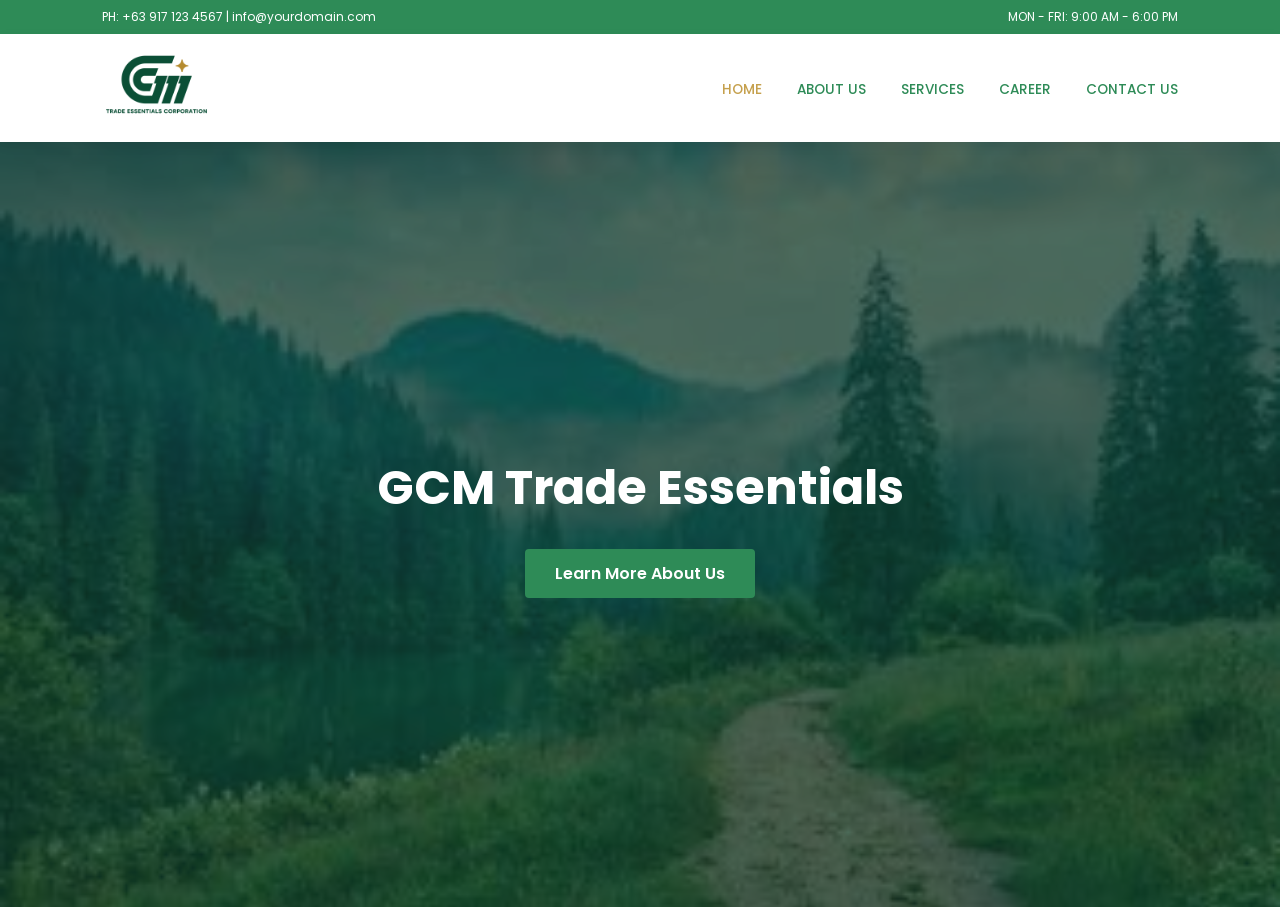
<file: index.html>
<!DOCTYPE html>
<html lang="en">
<head>
<meta charset="UTF-8">
<meta name="viewport" content="width=device-width, initial-scale=1.0">
<title>GCM</title>

<link href="https://fonts.googleapis.com/css2?family=Poppins:wght@300;400;600;700&display=swap" rel="stylesheet">
<link rel="stylesheet" href="css/index.css">
<link rel="stylesheet" href="css/styles.css">
    
</head>
<body>

<div class="top-nav">
    <div>PH: +63 917 123 4567 | info@yourdomain.com</div>
    <div>MON - FRI: 9:00 AM - 6:00 PM</div>
</div>

<header>
    <a href="index.html">
        <img src="GCMLogo.png" alt="GCM Logo" class="site-logo">
    </a>
    <nav>
        <div class="nav-item active"><a href="index.html">Home</a></div>
        <div class="nav-item "><a href="about.html">About Us</a></div>
        <div class="nav-item"><a href="services.html">Services</a></div>
         <div class="nav-item "><a href="career.html">Career</a></div>
        <div class="nav-item"><a href="contact.html">Contact Us</a></div>
    </nav>
</header>

<section class="hero">
    <div class="hero-content">
        <h1>GCM Trade Essentials</h1>
        <a href="about.html" class="btn-primary">Learn More About Us</a>
    </div>
</section>

<script>
    /* PAGE TRANSITION LOGIC */
    document.addEventListener('DOMContentLoaded', () => {
        const links = document.querySelectorAll('a');
        
        links.forEach(link => {
            link.addEventListener('click', function(e) {
                const href = this.getAttribute('href');
                
                if (href && href !== '#' && !href.startsWith('http')) {
                    e.preventDefault();
                    document.body.classList.add('fade-out');
                    
                    setTimeout(() => {
                        window.location.href = href;
                    }, 200); 
                }
            });
        });
    });

    window.addEventListener('pageshow', function (event) {
        if (event.persisted) {
            document.body.classList.remove('fade-out');
        }
    });

    const sliderImages = [
        'sample.jpg',
        'sample2.jpg',
        'sample3.jpg'
    ];
    
    let currentIndex = 0;
    const heroSection = document.querySelector('.hero');
    
    function changeBackgroundImage() {
        if (sliderImages.length > 0) {
            heroSection.style.backgroundImage = `url('${sliderImages[currentIndex]}')`;
            currentIndex = (currentIndex + 1) % sliderImages.length;
        }
    }
    
    changeBackgroundImage();
    setInterval(changeBackgroundImage, 4000);
</script>

</body>

</html>
</file>
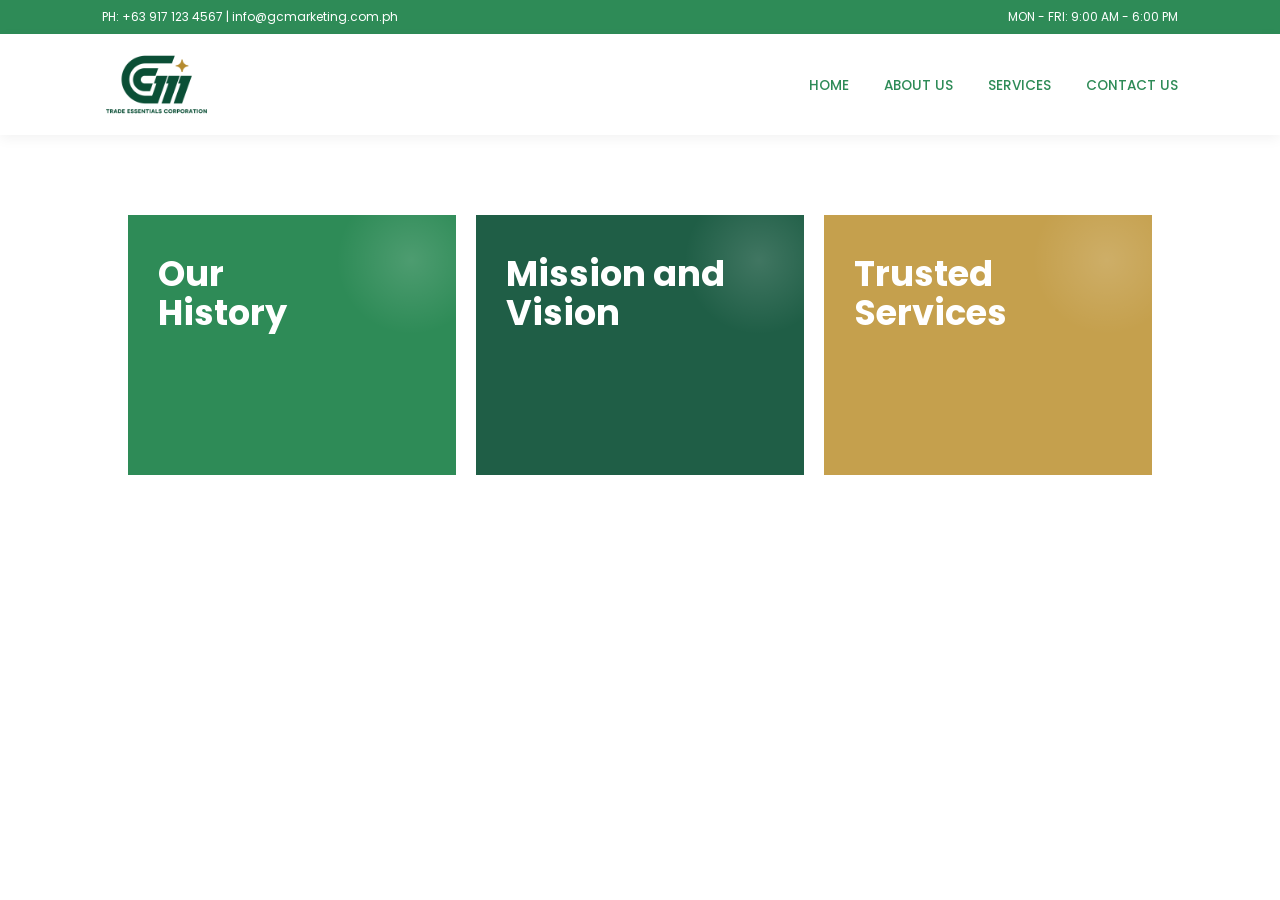
<file: about.html>
<!DOCTYPE html>
<html lang="en">
<head>
<meta charset="UTF-8">
<meta name="viewport" content="width=device-width, initial-scale=1.0">
<title>GCM | About</title>

<link href="https://fonts.googleapis.com/css2?family=Poppins:wght@300;400;600;700&display=swap" rel="stylesheet">
<link rel="stylesheet" href="css/about.css">
<link rel="stylesheet" href="css/styles.css">
</head>
<body>

<div class="top-nav">
    <div>PH: +63 917 123 4567 | info@gcmarketing.com.ph</div>
    <div>MON - FRI: 9:00 AM - 6:00 PM</div>
</div>

<header>
    <img src="GCMLogo.png" alt="GCM Logo" class="site-logo">
    <nav>
        <div class="nav-item"><a href="index.html">Home</a></div>
        <div class="nav-item"><a href="about.html">About Us</a></div>
        <div class="nav-item"><a href="services.html">Services</a></div>
        <div class="nav-item"><a href="#">Contact Us</a></div>
    </nav>
</header>

<section class="card-section">
    <div class="card-grid">
        
        <a href="cards/history.html" class="interactive-card card-1">
            <h2 class="card-title">Our<br>History</h2>
            <div class="card-content">
                <div class="view-more">
                    View More <div class="view-more-icon">&rarr;</div>
                </div>
            </div>
        </a>

        <a href="cards/mandv.html" class="interactive-card card-2">
            <h2 class="card-title">Mission and<br>Vision</h2>
            <div class="card-content">
                <div class="view-more">
                    View More <div class="view-more-icon">&rarr;</div>
                </div>
            </div>
        </a>

        <a href="cards/principals.html" class="interactive-card card-3">
            <h2 class="card-title">Trusted<br>Services</h2>
            <div class="card-content">
                <div class="view-more">
                    View More <div class="view-more-icon">&rarr;</div>
                </div>
            </div>
        </a>

    </div>
</section>

<script>
    document.addEventListener('DOMContentLoaded', () => {
        const links = document.querySelectorAll('a');
        
        links.forEach(link => {
            link.addEventListener('click', function(e) {
                const href = this.getAttribute('href');
                
                if (href && href !== '#' && !href.startsWith('http')) {
                    e.preventDefault(); 
                    document.body.classList.add('fade-out'); 
                    
                    setTimeout(() => {
                        window.location.href = href;
                    }, 200); 
                }
            });
        });
    });

    window.addEventListener('pageshow', function (event) {
        if (event.persisted) {
            document.body.classList.remove('fade-out');
        }
    });
</script>

</body>

</html>
</file>
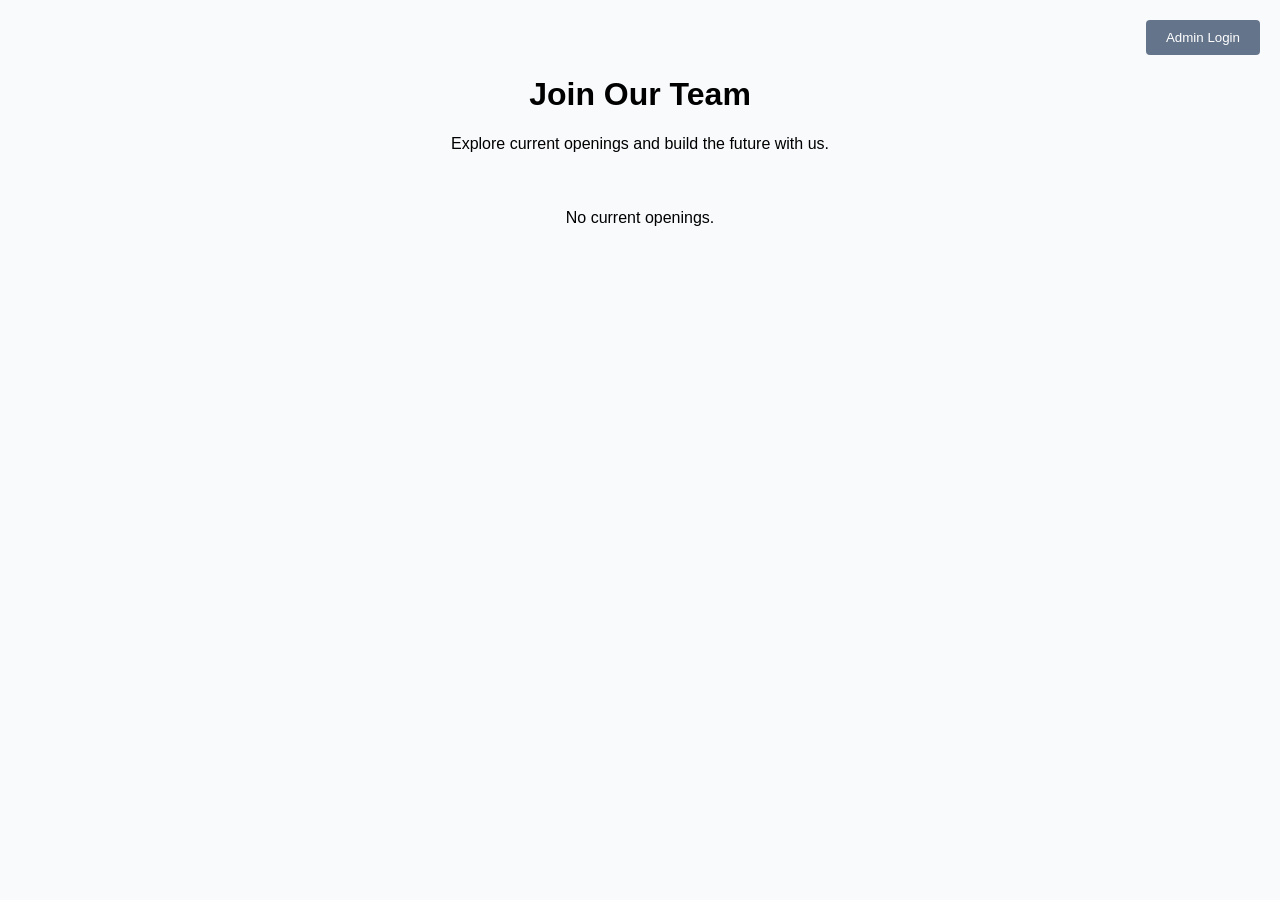
<file: career.html>
<!DOCTYPE html>
<html lang="en">
<head>
    <meta charset="UTF-8">
    <meta name="viewport" content="width=device-width, initial-scale=1.0">
    <title>Company Careers</title>
    <style>
        :root { --primary: #2563eb; --dark: #1e293b; --light: #f8fafc; }
        body { font-family: 'Segoe UI', sans-serif; background: var(--light); margin: 0; padding: 20px; }
        header { text-align: center; margin-bottom: 40px; }
        
        /* Admin Section */
        #admin-auth { text-align: right; margin-bottom: 10px; }
        #admin-panel { 
            display: none; background: white; padding: 20px; 
            border-radius: 8px; box-shadow: 0 4px 6px rgba(0,0,0,0.1); margin-bottom: 30px; 
        }
        
        /* Form Styling */
        input, textarea { width: 100%; padding: 10px; margin: 10px 0; border: 1px solid #ddd; border-radius: 4px; }
        button { background: var(--primary); color: white; border: none; padding: 10px 20px; border-radius: 4px; cursor: pointer; }
        button.secondary { background: #64748b; }

        /* Job Cards */
        #job-list { display: grid; gap: 20px; max-width: 800px; margin: 0 auto; }
        .job-card { background: white; padding: 20px; border-radius: 8px; border-left: 5px solid var(--primary); box-shadow: 0 2px 4px rgba(0,0,0,0.05); position: relative; }
        .delete-btn { position: absolute; top: 10px; right: 10px; color: red; cursor: pointer; display: none; }
    </style>
</head>
<body>

    <div id="admin-auth">
        <button onclick="checkAdmin()" class="secondary">Admin Login</button>
    </div>

    <header>
        <h1>Join Our Team</h1>
        <p>Explore current openings and build the future with us.</p>
    </header>

    <section id="admin-panel">
        <h3>Create New Job Posting</h3>
        <input type="text" id="job-title" placeholder="Job Title (e.g. Senior Developer)">
        <input type="text" id="job-location" placeholder="Location (e.g. Remote, NY)">
        <textarea id="job-desc" rows="4" placeholder="Job Description..."></textarea>
        <button onclick="addJob()">Post Job</button>
        <button onclick="logoutAdmin()" class="secondary">Logout</button>
    </section>

    <main id="job-list">
        </main>

    <script>
        let isAdmin = false;

        // 1. Initial Load
        window.onload = () => {
            renderJobs();
        };

        // 2. Simple Admin Check
        function checkAdmin() {
            const pass = prompt("Enter Admin Password:");
            if (pass === "admin123") { // In a real app, this is handled by the server!
                isAdmin = true;
                document.getElementById('admin-panel').style.display = 'block';
                renderJobs(); // Re-render to show delete buttons
            } else {
                alert("Access Denied");
            }
        }

        function logoutAdmin() {
            isAdmin = false;
            document.getElementById('admin-panel').style.display = 'none';
            renderJobs();
        }

        // 3. Add Job to LocalStorage
        function addJob() {
            const title = document.getElementById('job-title').value;
            const location = document.getElementById('job-location').value;
            const desc = document.getElementById('job-desc').value;

            if(!title || !location) return alert("Please fill in fields");

            const jobs = JSON.parse(localStorage.getItem('jobs') || '[]');
            jobs.push({ id: Date.now(), title, location, desc });
            localStorage.setItem('jobs', JSON.stringify(jobs));

            // Clear form and update UI
            document.getElementById('job-title').value = '';
            document.getElementById('job-desc').value = '';
            renderJobs();
        }

        // 4. Delete Job
        function deleteJob(id) {
            let jobs = JSON.parse(localStorage.getItem('jobs'));
            jobs = jobs.filter(j => j.id !== id);
            localStorage.setItem('jobs', JSON.stringify(jobs));
            renderJobs();
        }

        // 5. Render Jobs to Page
        function renderJobs() {
            const jobList = document.getElementById('job-list');
            const jobs = JSON.parse(localStorage.getItem('jobs') || '[]');
            
            jobList.innerHTML = jobs.length ? '' : '<p style="text-align:center">No current openings.</p>';

            jobs.forEach(job => {
                const card = document.createElement('div');
                card.className = 'job-card';
                card.innerHTML = `
                    <span class="delete-btn" style="display: ${isAdmin ? 'block' : 'none'}" onclick="deleteJob(${job.id})">✖ Delete</span>
                    <h2>${job.title}</h2>
                    <small>📍 ${job.location}</small>
                    <p>${job.desc}</p>
                    <button>Apply Now</button>
                `;
                jobList.appendChild(card);
            });
        }
    </script>
</body>
</html>
</file>
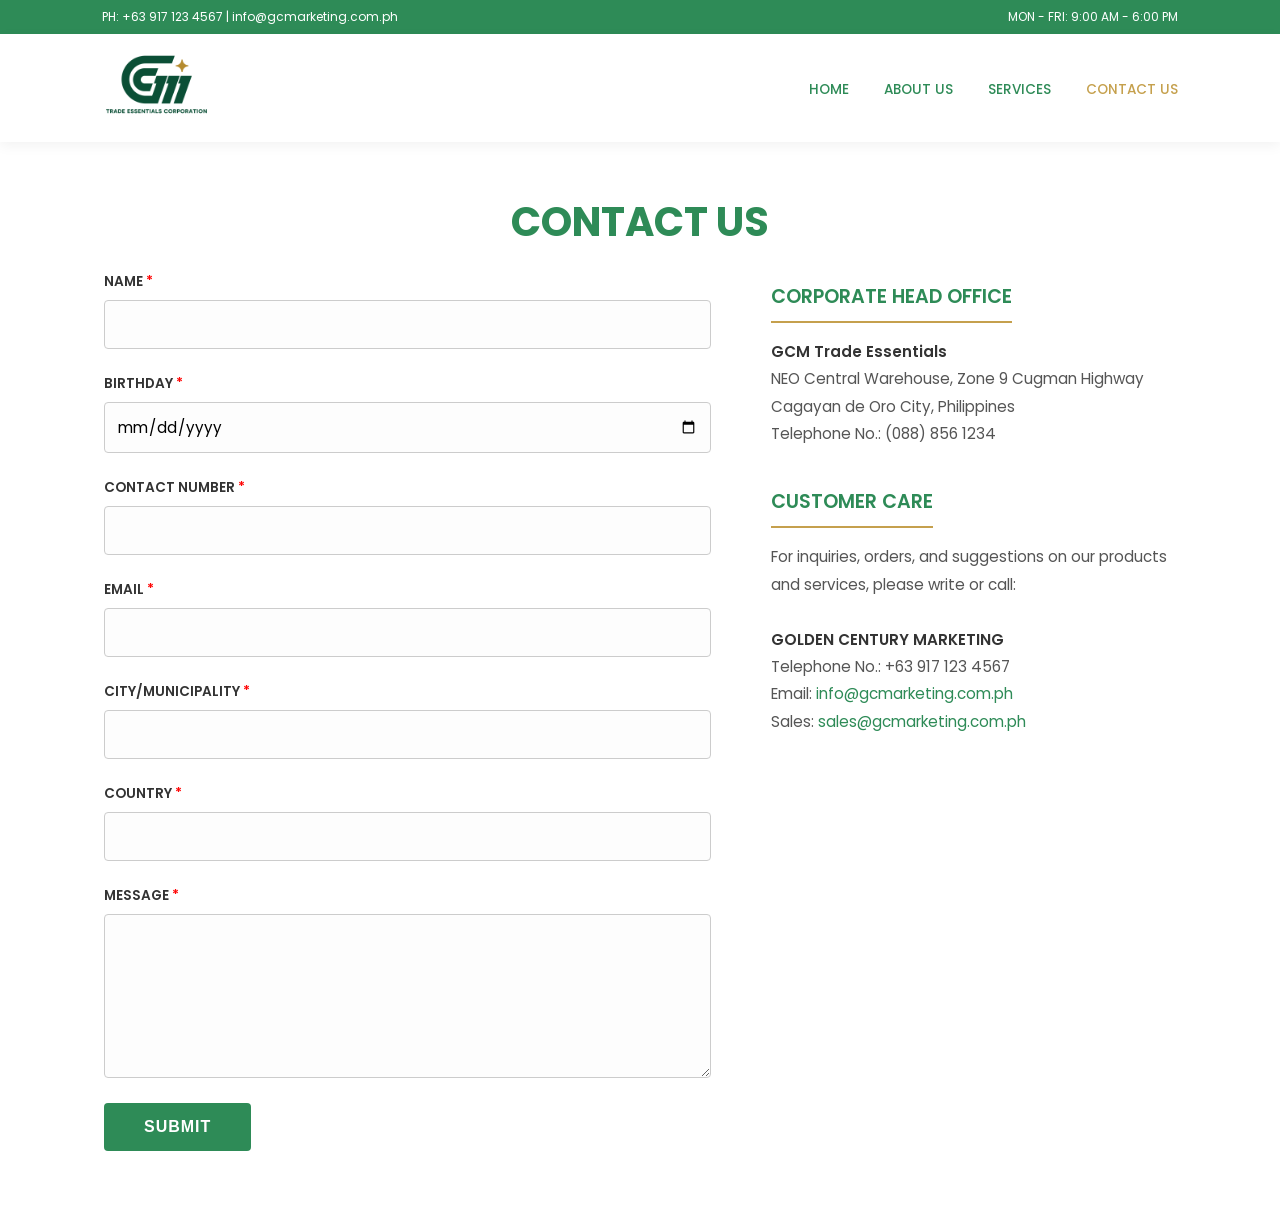
<file: contact.html>
<!DOCTYPE html>
<html lang="en">
<head>
<meta charset="UTF-8">
<meta name="viewport" content="width=device-width, initial-scale=1.0">
<title>GCM | Contact Us</title>

<link href="https://fonts.googleapis.com/css2?family=Poppins:wght@300;400;500;600;700&display=swap" rel="stylesheet">

<style>
:root {
    --dark-green: #2E8B57;
    --medium-green: #1f5e46;
    --light-green: #e9f2ec;
    --gold: #c5a04d;
    --soft-bg: #ffffff;
    --text-dark: #333333;
    --border-color: #cccccc;
}

* { margin: 0; padding: 0; box-sizing: border-box; }

body {
    font-family: 'Poppins', sans-serif;
    background: var(--soft-bg);
    color: var(--text-dark);
}

/* Navigation */
.top-nav {
    background: var(--dark-green);
    color: #ffffff;
    padding: 8px 8%;
    display: flex;
    justify-content: space-between;
    font-size: 0.75rem;
}

header {
    background: #ffffff;
    padding: 18px 8%;
    display: flex;
    justify-content: space-between;
    align-items: center;
    box-shadow: 0 4px 12px rgba(0,0,0,0.05);
    position: sticky;
    top: 0;
    z-index: 100;
}

.site-logo { max-height: 65px; }

nav { display: flex; }
.nav-item { margin-left: 35px; }

.nav-item a {
    text-decoration: none;
    color: var(--dark-green);
    font-size: 0.85rem;
    text-transform: uppercase;
    font-weight: 500;
    transition: 0.3s;
}

.nav-item a:hover, .nav-item.active a { color: var(--gold); }

/* Main Contact Layout */
.page-title {
    text-align: center;
    font-size: 2.5rem;
    font-weight: 700;
    color: var(--dark-green);
    margin: 50px 0 20px;
    text-transform: uppercase;
}

.contact-container {
    max-width: 1200px;
    margin: 0 auto;
    padding: 0 5% 80px;
    display: flex;
    gap: 60px;
    flex-wrap: wrap;
}

/* Left Side: Form (Like Ginebra Site) */
.form-section {
    flex: 1.5;
    min-width: 300px;
}

.form-group {
    margin-bottom: 25px;
    display: flex;
    flex-direction: column;
}

.form-group label {
    font-size: 0.85rem;
    font-weight: 600;
    text-transform: uppercase;
    margin-bottom: 8px;
    color: var(--text-dark);
}

.form-group label span {
    color: red; /* The red asterisk */
}

.form-group input, 
.form-group textarea {
    width: 100%;
    padding: 12px;
    border: 1px solid var(--border-color);
    border-radius: 4px;
    font-family: inherit;
    font-size: 0.95rem;
    background: #fdfdfd;
    transition: border-color 0.3s ease;
    outline: none;
    resize: vertical;
}

.form-group input:focus, 
.form-group textarea:focus {
    border-color: var(--dark-green);
}

.submit-btn {
    background: var(--dark-green);
    color: #ffffff;
    padding: 15px 40px;
    border: none;
    border-radius: 4px;
    font-weight: 600;
    font-size: 1rem;
    cursor: pointer;
    text-transform: uppercase;
    letter-spacing: 1px;
    transition: background 0.3s ease;
}

.submit-btn:hover {
    background: var(--medium-green);
}

.success-message {
    display: none;
    background: var(--light-green);
    color: var(--dark-green);
    padding: 15px;
    border-radius: 4px;
    margin-bottom: 20px;
    font-weight: 500;
    border-left: 4px solid var(--dark-green);
}

/* Right Side: Contact Details (Like Ginebra Site) */
.details-section {
    flex: 1;
    min-width: 300px;
    padding-top: 10px;
}

.details-block {
    margin-bottom: 40px;
}

.details-block h3 {
    font-size: 1.2rem;
    color: var(--dark-green);
    margin-bottom: 15px;
    font-weight: 600;
    text-transform: uppercase;
    border-bottom: 2px solid var(--gold);
    padding-bottom: 10px;
    display: inline-block;
}

.details-block p {
    font-size: 0.95rem;
    line-height: 1.8;
    color: #555555;
}

.details-block strong {
    color: var(--text-dark);
    font-weight: 600;
}

.details-block a {
    color: var(--dark-green);
    text-decoration: none;
}

.details-block a:hover {
    text-decoration: underline;
}

@media (max-width: 768px) {
    .contact-container {
        flex-direction: column;
    }
}
</style>
</head>
<body>

<div class="top-nav">
    <div>PH: +63 917 123 4567 | info@gcmarketing.com.ph</div>
    <div>MON - FRI: 9:00 AM - 6:00 PM</div>
</div>

<header>
    <a href="index.html">
        <img src="GCMLogo.png" alt="GCM Logo" class="site-logo">
    </a>
    <nav>
        <div class="nav-item"><a href="index.html">Home</a></div>
        <div class="nav-item"><a href="about.html">About Us</a></div>
        <div class="nav-item"><a href="services.html">Services</a></div>
        <div class="nav-item active"><a href="contact.html">Contact Us</a></div>
    </nav>
</header>

<h1 class="page-title">Contact Us</h1>

<section class="contact-container">
    
    <div class="form-section">
        <div id="successMessage" class="success-message">
            Thank you! Your message has been sent successfully.
        </div>

        <form id="contactForm">
            <div class="form-group">
                <label>Name <span>*</span></label>
                <input type="text" id="fullName" required>
            </div>
            
            <div class="form-group">
                <label>Birthday <span>*</span></label>
                <input type="date" id="birthday" required>
            </div>

            <div class="form-group">
                <label>Contact Number <span>*</span></label>
                <input type="tel" id="contactNum" required>
            </div>

            <div class="form-group">
                <label>Email <span>*</span></label>
                <input type="email" id="emailAdd" required>
            </div>
            
            <div class="form-group">
                <label>City/Municipality <span>*</span></label>
                <input type="text" id="city" required>
            </div>

            <div class="form-group">
                <label>Country <span>*</span></label>
                <input type="text" id="country" required>
            </div>

            <div class="form-group">
                <label>Message <span>*</span></label>
                <textarea id="messageBox" rows="6" required></textarea>
            </div>

            <button type="submit" class="submit-btn" id="sendBtn">Submit</button>
        </form>
    </div>

    <div class="details-section">
        
        <div class="details-block">
            <h3>Corporate Head Office</h3>
            <p>
                <strong>GCM Trade Essentials</strong><br>
               NEO Central Warehouse, Zone 9 Cugman Highway<br>
                Cagayan de Oro City, Philippines<br>
                Telephone No.: (088) 856 1234
            </p>
        </div>

        <div class="details-block">
            <h3>Customer Care</h3>
            <p>
                For inquiries, orders, and suggestions on our products and services, please write or call:<br><br>
                <strong>GOLDEN CENTURY MARKETING</strong><br>
                Telephone No.: +63 917 123 4567<br>
                Email: <a href="mailto:info@gcmarketing.com.ph">info@gcmarketing.com.ph</a><br>
                Sales: <a href="mailto:sales@gcmarketing.com.ph">sales@gcmarketing.com.ph</a>
            </p>
        </div>

    </div>

</section>

<script>
    const form = document.getElementById('contactForm');
    const sendBtn = document.getElementById('sendBtn');
    const successMessage = document.getElementById('successMessage');

    form.addEventListener('submit', function(event) {
        event.preventDefault();

        sendBtn.textContent = "Sending...";
        sendBtn.style.opacity = "0.7";
        sendBtn.style.pointerEvents = "none";

        setTimeout(() => {
            successMessage.style.display = "block";
            form.reset();
            sendBtn.textContent = "Submit";
            sendBtn.style.opacity = "1";
            sendBtn.style.pointerEvents = "auto";

            setTimeout(() => {
                successMessage.style.display = "none";
            }, 4000);

        }, 1500);
    });
</script>

</body>
</html>
</file>
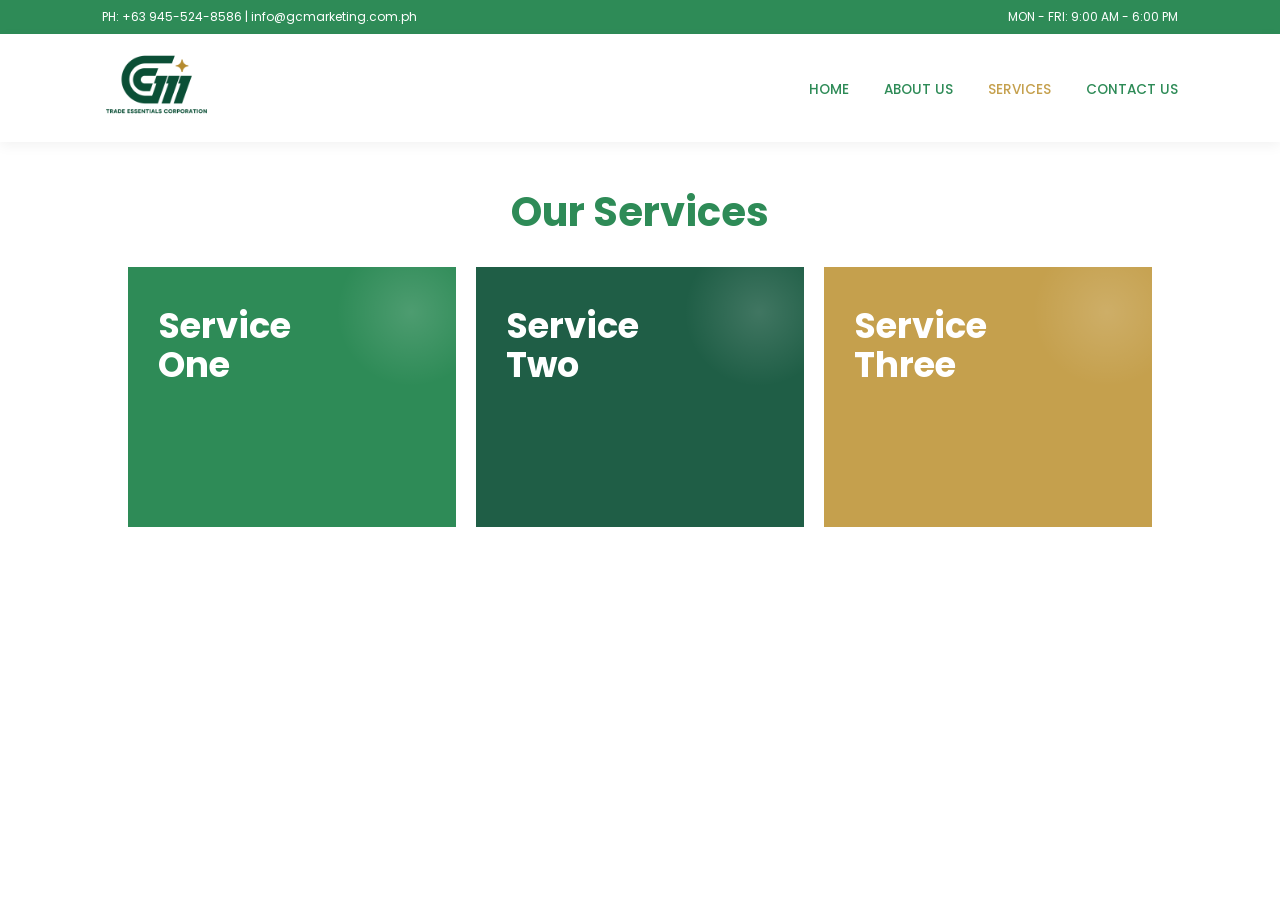
<file: services.html>
<!DOCTYPE html>
<html lang="en">
<head>
<meta charset="UTF-8">
<meta name="viewport" content="width=device-width, initial-scale=1.0">
<title>GCM | Services</title>

<link href="https://fonts.googleapis.com/css2?family=Poppins:wght@300;400;600;700&display=swap" rel="stylesheet">
<link rel="stylesheet" href="css/about.css">
<link rel="stylesheet" href="css/styles.css">
    
</head>

<body>

<div class="top-nav">
    <div>PH: +63 945-524-8586 | info@gcmarketing.com.ph</div>
    <div>MON - FRI: 9:00 AM - 6:00 PM</div>
</div>

<header>
    <a href="index.html">
        <img src="GCMLogo.png" alt="GCM Logo" class="site-logo">
    </a>
    <nav>
        <div class="nav-item"><a href="index.html">Home</a></div>
        <div class="nav-item"><a href="about.html">About Us</a></div>
        <div class="nav-item active"><a href="services.html">Services</a></div>
        <div class="nav-item"><a href="contact.html">Contact Us</a></div>
    </nav>
</header>

<section class="card-section" style="padding-top: 40px;">
    
    <div style="text-align:center; margin-bottom: 25px;">
        <h1 style="font-size:2.5rem; font-weight:700; margin: 0; color: var(--dark-green);">Our Services</h1>
        <p style="margin-top:10px; font-weight:300; color: var(--dark-green);">
            </p>
    </div>

    <div class="card-grid">

        <a href="serviceone.html" class="interactive-card card-1">
            <h2 class="card-title">Service<br>One</h2>
            <div class="card-content">
                <div class="view-more">
                    View More <div class="view-more-icon">&rarr;</div>
                </div>
            </div>
        </a>

        <a href="#" class="interactive-card card-2">
            <h2 class="card-title">Service<br>Two</h2>
            <div class="card-content">
                <div class="view-more">
                    View More <div class="view-more-icon">&rarr;</div>
                </div>
            </div>
        </a>

        <a href="#" class="interactive-card card-3">
            <h2 class="card-title">Service<br>Three</h2>
            <div class="card-content">
                <div class="view-more">
                    View More <div class="view-more-icon">&rarr;</div>
                </div>
            </div>
        </a>

    </div>
</section>

<script src="javascript/about.js"></script>

</body>
</html>
</file>
<file: css/index.css>
:root {
    --dark-green: #2E8B57;
    --medium-green: #1f5e46;
    --light-green: #2f7d5c;
    --soft-bg: #f3f7f5;
    --white: #ffffff;
}

* { margin: 0; padding: 0; box-sizing: border-box; }

/* --- PAGE TRANSITION CSS ADDED HERE --- */
body {
    font-family: 'Poppins', sans-serif;
    background: var(--soft-bg);
    color: var(--dark-green);
    
    /* Fade-in on load */
    animation: fadeIn 0.5s ease-in-out;
    opacity: 1;
    transition: opacity 0.4s ease-in-out;
}

@keyframes fadeIn {
    from { opacity: 0; }
    to { opacity: 1; }
}

/* This class gets added by JavaScript when a link is clicked */
body.fade-out {
    opacity: 0;
}
/* -------------------------------------- */

.top-nav {
    background: var(--dark-green);
    color: var(--white);
    padding: 8px 8%;
    display: flex;
    justify-content: space-between;
    font-size: 0.75rem;
}

header {
    background: var(--white);
    padding: 18px 8%;
    display: flex;
    justify-content: space-between;
    align-items: center;
    position: sticky;
    top: 0;
    box-shadow: 0 4px 12px rgba(0,0,0,0.05);
    z-index: 1000;
}

.site-logo { max-height: 65px; }

nav { display: flex; }

.nav-item { margin-left: 35px; }

.nav-item a {
    text-decoration: none;
    color: var(--dark-green);
    font-size: 0.85rem;
    text-transform: uppercase;
    font-weight: 500;
    transition: 0.3s;
}

.nav-item a:hover {
    color: var(--medium-green);
}

.hero {
    height: 85vh;
    position: relative;
    display: flex;
    justify-content: center;
    align-items: center;
    text-align: center;
    color: var(--white);
    padding: 20px;
    background-size: cover;
    background-position: center;
    background-repeat: no-repeat;
    transition: background-image 1.5s ease-in-out;
}

.hero::before {
    content: '';
    position: absolute;
    top: 0; left: 0; right: 0; bottom: 0;
    background: rgba(15, 61, 46, 0.75);
    z-index: 1;
}

.hero-content {
    position: relative;
    z-index: 2;
}

.hero h1 {
    font-size: 3rem;
    font-weight: 700;
}

.hero p {
    margin-top: 15px;
    font-size: 1.1rem;
}

.btn-primary {
    margin-top: 25px;
    padding: 12px 30px;
    background: #2E8B57;
    color: var(--white);
    text-decoration: none;
    font-weight: 600;
    border-radius: 4px;
    display: inline-block;
    transition: 0.3s ease;
}

.btn-primary:hover {
    background: var(--medium-green);
}
</file>
<file: css/styles.css>
:root {
    --dark-green: #2E8B57;
    --medium-green: #1f5e46;
    --light-green: #e9f2ec;
    --gold: #c5a04d;
    --soft-bg: #ffffff;
    --text-dark: #333333;
    --border-color: #cccccc;
}

/* ================= RESET ================= */
* {
    margin: 0;
    padding: 0;
    box-sizing: border-box;
}

body {
    font-family: 'Poppins', sans-serif;
    background: var(--soft-bg);
    color: var(--text-dark);
}

/* ================= GLOBAL LINK STYLE ================= */
a {
    color: var(--dark-green);
    text-decoration: none;
    transition: all 0.3s ease;
}

a:hover {
    color: var(--gold);
}

/* ================= TOP NAV ================= */
.top-nav {
    background: var(--dark-green);
    color: #ffffff;
    padding: 8px 8%;
    display: flex;
    justify-content: space-between;
    font-size: 0.75rem;
}

/* ================= HEADER ================= */
header {
    background: #ffffff;
    padding: 18px 8%;
    display: flex;
    justify-content: space-between;
    align-items: center;
    box-shadow: 0 4px 12px rgba(0,0,0,0.05);
    position: sticky;
    top: 0;
    z-index: 100;
}

.site-logo {
    max-height: 65px;
}

nav {
    display: flex;
}

.nav-item {
    margin-left: 35px;
}

.nav-item a {
    font-size: 0.85rem;
    text-transform: uppercase;
    font-weight: 500;
    transition: color 0.3s ease;
}

/* ✅ GOLD HOVER FOR ALL NAV LINKS */
.nav-item a:hover {
    color: var(--gold);
}

.nav-item.active a {
    color: var(--gold);
}

/* ================= PAGE TITLE ================= */
.page-title {
    text-align: center;
    font-size: 2.5rem;
    font-weight: 700;
    color: var(--dark-green);
    margin: 50px 0 20px;
    text-transform: uppercase;
}

/* ================= CONTACT LAYOUT ================= */
.contact-container {
    max-width: 1200px;
    margin: 0 auto;
    padding: 0 5% 80px;
    display: flex;
    gap: 60px;
    flex-wrap: wrap;
}

/* ================= FORM SECTION ================= */
.form-section {
    flex: 1.5;
    min-width: 300px;
}

.form-group {
    margin-bottom: 25px;
    display: flex;
    flex-direction: column;
}

.form-group label {
    font-size: 0.85rem;
    font-weight: 600;
    text-transform: uppercase;
    margin-bottom: 8px;
    color: var(--text-dark);
}

.form-group label span {
    color: red;
}

.form-group input,
.form-group textarea {
    width: 100%;
    padding: 12px;
    border: 1px solid var(--border-color);
    border-radius: 4px;
    font-family: inherit;
    font-size: 0.95rem;
    background: #fdfdfd;
    transition: border-color 0.3s ease;
    outline: none;
    resize: vertical;
}

.form-group input:focus,
.form-group textarea:focus {
    border-color: var(--gold);
}

/* ================= BUTTON ================= */
.submit-btn {
    background: var(--dark-green);
    color: #ffffff;
    padding: 15px 40px;
    border: none;
    border-radius: 4px;
    font-weight: 600;
    font-size: 1rem;
    cursor: pointer;
    text-transform: uppercase;
    letter-spacing: 1px;
    transition: all 0.3s ease;
}

.submit-btn:hover {
    background: var(--gold);
}

/* ================= SUCCESS MESSAGE ================= */
.success-message {
    display: none;
    background: var(--light-green);
    color: var(--dark-green);
    padding: 15px;
    border-radius: 4px;
    margin-bottom: 20px;
    font-weight: 500;
    border-left: 4px solid var(--gold);
}

/* ================= DETAILS SECTION ================= */
.details-section {
    flex: 1;
    min-width: 300px;
    padding-top: 10px;
}

.details-block {
    margin-bottom: 40px;
}

.details-block h3 {
    font-size: 1.2rem;
    color: var(--dark-green);
    margin-bottom: 15px;
    font-weight: 600;
    text-transform: uppercase;
    border-bottom: 2px solid var(--gold);
    padding-bottom: 10px;
    display: inline-block;
}

.details-block p {
    font-size: 0.95rem;
    line-height: 1.8;
    color: #555555;
}

.details-block strong {
    color: var(--text-dark);
    font-weight: 600;
}

/* ================= RESPONSIVE ================= */
@media (max-width: 768px) {
    .contact-container {
        flex-direction: column;
    }
}
</file>
<file: css/about.css>
:root {
    --dark-green: #2E8B57;
    --medium-green: #1f5e46;
    --light-green: #2f7d5c;
    --gold: #c5a04d; 
    --soft-bg: #f3f7f5;
    --white: #ffffff;
}

* { margin: 0; padding: 0; box-sizing: border-box; }

body {
    font-family: 'Poppins', sans-serif;
    background: var(--soft-bg);
    color: var(--dark-green);
    
    animation: fadeIn 0.5s ease-in-out;
    opacity: 1;
    transition: opacity 0.4s ease-in-out;
}

@keyframes fadeIn {
    from { opacity: 0; }
    to { opacity: 1; }
}

body.fade-out {
    opacity: 0;
}

.top-nav {
    background: var(--dark-green);
    color: var(--white);
    padding: 8px 8%;
    display: flex;
    justify-content: space-between;
    font-size: 0.75rem;
}

header {
    background: var(--white);
    padding: 18px 8%;
    display: flex;
    justify-content: space-between;
    align-items: center;
    box-shadow: 0 4px 12px rgba(0,0,0,0.05);
}

.site-logo { max-height: 65px; }

nav { display: flex; }

.nav-item { margin-left: 35px; }

.nav-item a {
    text-decoration: none;
    color: var(--dark-green);
    font-size: 0.85rem;
    text-transform: uppercase;
    font-weight: 500;
}

.nav-item a:hover {
    color: var(--medium-green);
}

.card-section {
    padding: 80px 10%; 
}

.card-grid {
    display: grid;
    grid-template-columns: repeat(auto-fit, minmax(300px, 1fr));
    gap: 20px;
}

.interactive-card {
    position: relative;
    height: 260px; 
    padding: 40px 30px;
    color: var(--white);
    text-decoration: none;
    display: flex;
    flex-direction: column;
    overflow: hidden;
    transition: transform 0.3s ease;
    text-align: left; 
}

.card-1 { background-color: var(--dark-green); }
.card-2 { background-color: var(--medium-green); }
.card-3 { background-color: var(--gold); }

.interactive-card::before {
    content: '';
    position: absolute;
    top: -30px;
    right: -30px;
    width: 150px;
    height: 150px;
    background: radial-gradient(circle, rgba(255,255,255,0.15) 0%, transparent 70%);
    border-radius: 50%;
    transition: transform 0.6s ease;
    pointer-events: none;
}

.interactive-card:hover::before {
    transform: scale(1.8); 
}

.card-title {
    font-size: 2.2rem;
    font-weight: 700;
    line-height: 1.1;
    margin-bottom: 0; 
    transition: transform 0.4s ease;
    color: var(--white);
    position: relative;
    z-index: 2;
}

.card-title::after {
    content: '';
    display: block;
    width: 0;
    height: 3px;
    background: var(--white); 
    margin-top: 15px;
    transition: width 0.4s ease;
    opacity: 0.8;
}

/* I deleted the code right here that was making the 3rd card line green */

.interactive-card:hover .card-title::after {
    width: 60px; 
}

.card-content {
    opacity: 0; 
    transform: translateY(20px); 
    transition: all 0.4s ease;
    display: flex;
    flex-direction: column;
    flex-grow: 1;
    justify-content: flex-end; 
    position: relative;
    z-index: 2;
}

.interactive-card:hover .card-content {
    opacity: 1;
    transform: translateY(0);
}

.interactive-card:hover .card-title {
    transform: translateY(-5px);
}

.view-more {
    display: flex;
    align-items: center;
    gap: 15px;
    align-self: flex-end;
    text-transform: uppercase;
    font-size: 0.8rem;
    font-weight: 600;
    letter-spacing: 1px;
}

.view-more-icon {
    width: 35px;
    height: 35px;
    border: 1px solid var(--white);
    border-radius: 50%;
    display: flex;
    align-items: center;
    justify-content: center;
    font-size: 1.2rem;
    transition: 0.3s;
}

.interactive-card:hover .view-more-icon {
    background: var(--white);
    color: var(--dark-green);
}
</file>
